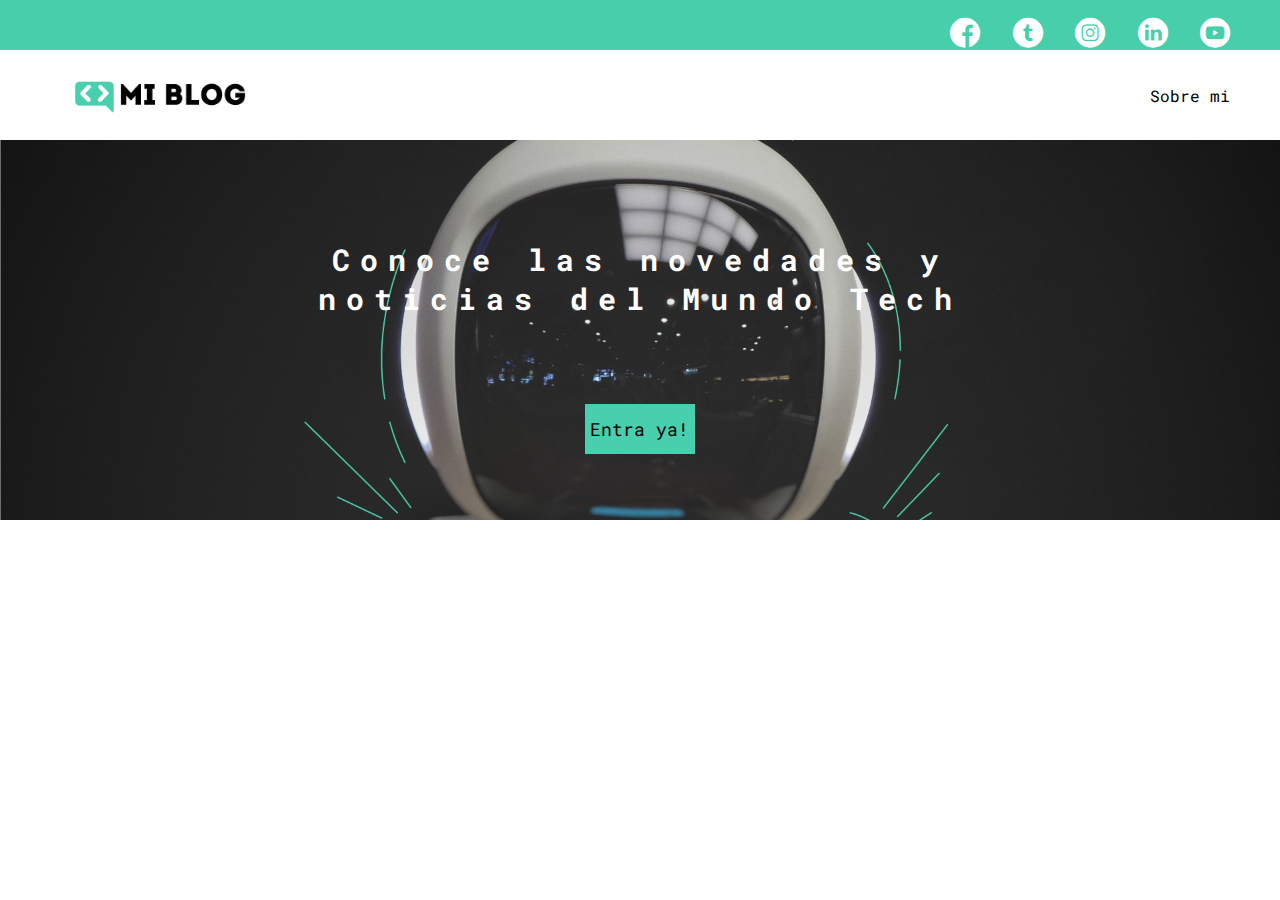
<file: index.html>
<!DOCTYPE html>
<html lang="en">
<head>
    <meta charset="UTF-8">
    <meta name="viewport" content="width=device-width, initial-scale=1.0">
    <title>Mi Blog</title>
    <link rel="stylesheet" href="css/main.css">
    <link rel="stylesheet" href="css/font/flaticon.css"
</head>
<body>
    <header>
        <section class="header-icons-container">
            <div class="icons">
                <a href="/"><span class="flaticon-001-facebook"></span></a>
                <a href="/"><span class="flaticon-002-twitter"></span></a>
                <a href="/"><span class="flaticon-011-instagram"></span></a>
                <a href="/"><span class="flaticon-010-linkedin"></span></a>
                <a href="/"><span class="flaticon-008-youtube"></span></a>
            </div>
        </section>
        <nav>
            <section class="nav-logo-container">
                <a href="/"><img src="assets/img/Logo-negro.png" alt="Logo de mi blog"></a>
            </section>
            <section class="profile-link">
                <a href="perfil.html">Sobre mi</a>
            </section>
        </nav>
    </header>

    <main class="home-main">
        <section>
            <h1 class="home-main-text"> Conoce las novedades y noticias del Mundo Tech</h1>
            <a class="home-main-button" href="blogs.html" >Entra ya!</a>
        </section>
    </main>
</body>
</html>
</file>
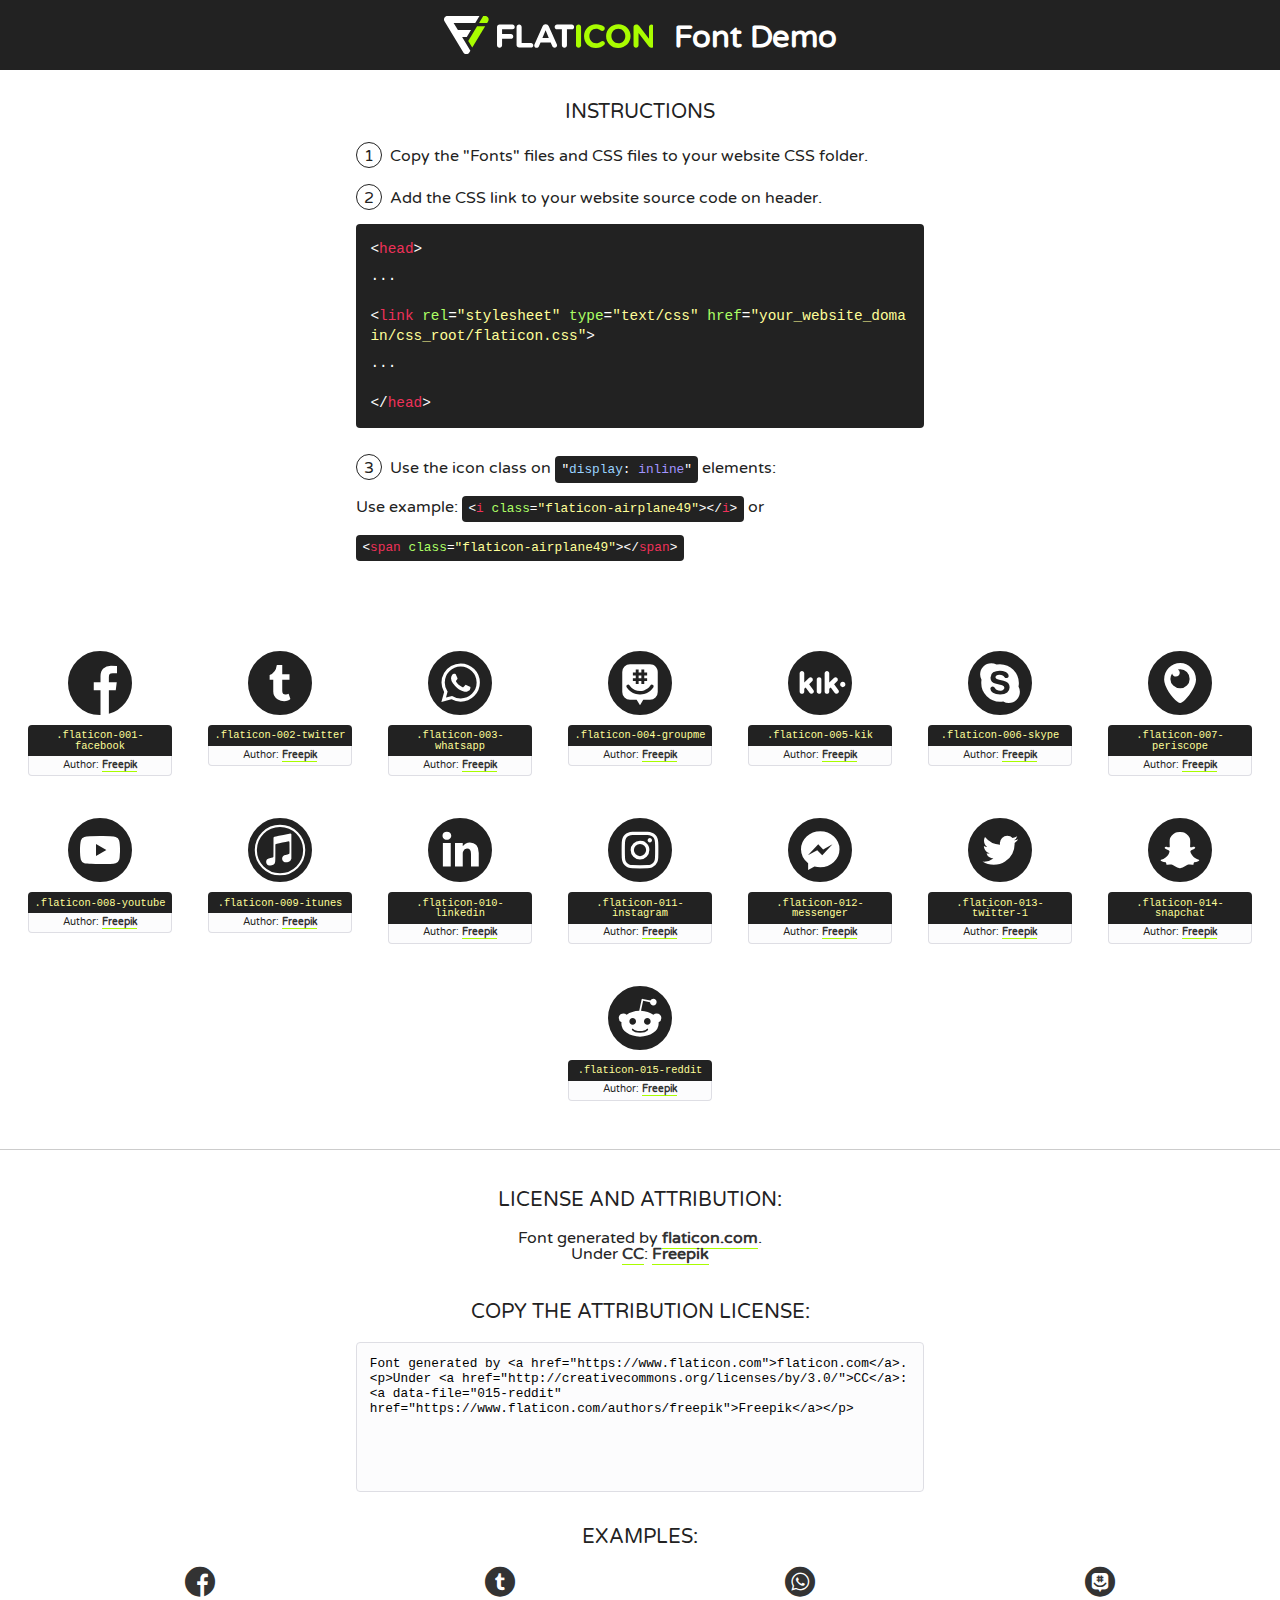
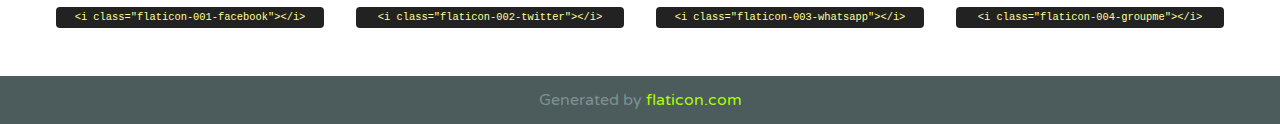
<file: css/font/flaticon.html>
<!DOCTYPE html>
<!--
  Flaticon icon font: Flaticon
  Creation date: 20/12/2018 09:27
-->
<html>
<!DOCTYPE html>
<html>

<head>
    <title>Flaticon WebFont</title>
    <link href="http://fonts.googleapis.com/css?family=Varela+Round" rel="stylesheet" type="text/css" />
    <link rel="stylesheet" type="text/css" href="flaticon.css">
    <meta charset="UTF-8">
    <style>
    html, body, div, span, applet, object, iframe,
    h1, h2, h3, h4, h5, h6, p, blockquote, pre,
    a, abbr, acronym, address, big, cite, code,
    del, dfn, em, img, ins, kbd, q, s, samp,
    small, strike, strong, sub, sup, tt, var,
    b, u, i, center,
    dl, dt, dd, ol, ul, li,
    fieldset, form, label, legend,
    table, caption, tbody, tfoot, thead, tr, th, td,
    article, aside, canvas, details, embed, 
    figure, figcaption, footer, header, hgroup, 
    menu, nav, output, ruby, section, summary,
    time, mark, audio, video {
        margin: 0;
        padding: 0;
        border: 0;
        font-size: 100%;
        font: inherit;
        vertical-align: baseline;
    }
    /* HTML5 display-role reset for older browsers */
    article, aside, details, figcaption, figure, 
    footer, header, hgroup, menu, nav, section {
        display: block;
    }
    body {
        line-height: 1;
    }
    ol, ul {
        list-style: none;
    }
    blockquote, q {
        quotes: none;
    }
    blockquote:before, blockquote:after,
    q:before, q:after {
        content: '';
        content: none;
    }
    table {
        border-collapse: collapse;
        border-spacing: 0;
    }
    body {
        font-family: 'Varela Round', Helvetica, Arial, sans-serif;
        font-size: 16px;
        color: #222;
    }
    a {
        color: #333;
        border-bottom: 1px solid #a9fd00;
        font-weight: bold;
        text-decoration: none;
    }
    * {
        -moz-box-sizing: border-box;
        -webkit-box-sizing: border-box;
        box-sizing: border-box;
        margin: 0;
        padding: 0;
    }
    [class^="flaticon-"]:before, [class*=" flaticon-"]:before, [class^="flaticon-"]:after, [class*=" flaticon-"]:after {
        font-family: Flaticon;
        font-size: 30px;
        font-style: normal;
        margin-left: 20px;
        color: #333;
    }
    .wrapper {
        max-width: 600px;
        margin: auto;
        padding: 0 1em;
    }
    .title {
        font-size: 1.25em;
        text-align: center;
        margin-bottom: 1em;
        text-transform: uppercase;
    }
    header {
        text-align: center;
        background-color: #222;
        color: #fff;
        padding: 1em;
    }
    header .logo {
        width: 210px;
        height: 38px;
        display: inline-block;
        vertical-align: middle;
        margin-right: 1em;
        border: none;
    }
    header strong {
        font-size: 1.95em;
        font-weight: bold;
        vertical-align: middle;
        margin-top: 5px;
        display: inline-block;
    }
    .demo {
        margin: 2em auto;
        line-height: 1.25em;
    }
    .demo ul li {
        margin-bottom: 1em;
    }
    .demo ul li .num {
        color: #222;
        border-radius: 20px;
        display: inline-block;
        width: 26px;
        padding: 3px;
        height: 26px;
        text-align: center;
        margin-right: 0.5em;
        border: 1px solid #222;
    }
    .demo ul li code {
        background-color: #222;
        border-radius: 4px;
        padding: 0.25em 0.5em;
        display: inline-block;
        color: #fff;
        font-family: Consolas,Monaco,Lucida Console,Liberation Mono,DejaVu Sans Mono,Bitstream Vera Sans Mono,Courier New, monospace;
        font-weight: lighter;
        margin-top: 1em;
        font-size: 0.8em;
        word-break: break-all;
    }
    .demo ul li code.big {
        padding: 1em;
        font-size: 0.9em;
    }
    .demo ul li code .red {
        color: #EF3159;
    }
    .demo ul li code .green {
        color: #ACFF65;
    }
    .demo ul li code .yellow {
        color: #FFFF99;
    }
    .demo ul li code .blue {
        color: #99D3FF;
    }
    .demo ul li code .purple {
        color: #A295FF;
    }
    .demo ul li code .dots {
        margin-top: 0.5em;
        display: block;
    }
    #glyphs {
        border-bottom: 1px solid #ccc;
        padding: 2em 0;
        text-align: center;
    }
    .glyph {
        display: inline-block;
        width: 9em;
        margin: 1em;
        text-align: center;
        vertical-align: top;
        background: #FFF;
    }
    .glyph .glyph-icon {
        padding: 10px;
        display: block;
        font-family:"Flaticon";
        font-size: 64px;
        line-height: 1;
    }
    .glyph .glyph-icon:before {
        font-size: 64px;
        color: #222;
        margin-left: 0;
    }
    .class-name {
        font-size: 0.65em;
        background-color: #222;
        color: #fff;
        border-radius: 4px 4px 0 0;
        padding: 0.5em;
        color: #FFFF99;
        font-family: Consolas,Monaco,Lucida Console,Liberation Mono,DejaVu Sans Mono,Bitstream Vera Sans Mono,Courier New, monospace;
    }
    .author-name {
        font-size: 0.6em;
        background-color: #fcfcfd;
        border: 1px solid #DEDEE4;
        border-top: 0;
        border-radius: 0 0 4px 4px;
        padding: 0.5em;
    }
    .class-name:last-child {
        font-size: 10px;
        color:#888;
    }
    .class-name:last-child a {
        font-size: 10px;
        color:#555;
    }
    .class-name:last-child a:hover {
        color:#a9fd00;
    }
    .glyph > input {
        display: block;
        width: 100px;
        margin: 5px auto;
        text-align: center;
        font-size: 12px;
        cursor: text;
    }
    .glyph > input.icon-input {
        font-family:"Flaticon";
        font-size: 16px;
        margin-bottom: 10px;
    }
    .attribution .title {
        margin-top: 2em;
    }
    .attribution textarea {
        background-color: #fcfcfd;
        padding: 1em;
        border: none;
        box-shadow: none;
        border: 1px solid #DEDEE4;
        border-radius: 4px;
        resize: none;
        width: 100%;
        height: 150px;
        font-size: 0.8em;
        font-family: Consolas,Monaco,Lucida Console,Liberation Mono,DejaVu Sans Mono,Bitstream Vera Sans Mono,Courier New, monospace;
        -webkit-appearance: none;
    }
    .iconsuse {
        margin: 2em auto;
        text-align: center;
        max-width: 1200px;
    }
    .iconsuse:after {
        content: '';
        display: table;
        clear: both;
    }
    .iconsuse .image {
        float: left;
        width: 25%;
        padding: 0 1em;
    }
    .iconsuse .image p {
        margin-bottom: 1em;
    }
    .iconsuse .image span {
        display: block;
        font-size: 0.65em;
        background-color: #222;
        color: #fff;
        border-radius: 4px;
        padding: 0.5em;
        color: #FFFF99;
        margin-top: 1em;
        font-family: Consolas,Monaco,Lucida Console,Liberation Mono,DejaVu Sans Mono,Bitstream Vera Sans Mono,Courier New, monospace;
    }
    #footer {
        text-align: center;
        background-color: #4C5B5C;
        color: #7c9192;
        padding: 1em;
    }
    #footer a {
        border: none;
        color: #a9fd00;
        font-weight: normal;
    }
    @media (max-width: 960px) {
        .iconsuse .image {
            width: 50%;
        }
    }
    @media (max-width: 560px) {
        .iconsuse .image {
            width: 100%;
        }
    }
    </style>
</head>

<body class="characters-off">

    <header>
        <a href="https://www.flaticon.com" target="_blank" class="logo">
            <svg version="1.1" xmlns="http://www.w3.org/2000/svg" xmlns:xlink="http://www.w3.org/1999/xlink" xmlns:a="http://ns.adobe.com/AdobeSVGViewerExtensions/3.0/" viewBox="0 0 560.875 102.036" enable-background="new 0 0 560.875 102.036" xml:space="preserve">
                <defs>
                </defs>
                <g>
                    <g class="letters">
                        <path fill="#ffffff" d="M141.596,29.675c0-3.777,2.985-6.767,6.764-6.767h34.438c3.426,0,6.15,2.728,6.15,6.15
                        c0,3.43-2.724,6.149-6.15,6.149h-27.674v13.091h23.719c3.429,0,6.151,2.724,6.151,6.15c0,3.43-2.723,6.149-6.151,6.149h-23.719
                        v17.574c0,3.773-2.986,6.761-6.764,6.761c-3.779,0-6.764-2.989-6.764-6.761V29.675z"></path>
                        <path fill="#ffffff" d="M193.844,29.149c0-3.781,2.985-6.767,6.764-6.767c3.776,0,6.763,2.985,6.763,6.767v42.957h25.039
                        c3.426,0,6.149,2.726,6.149,6.153c0,3.425-2.723,6.15-6.149,6.15h-31.802c-3.779,0-6.764-2.986-6.764-6.768V29.149z"></path>
                        <path fill="#ffffff" d="M241.891,75.71l21.438-48.407c1.492-3.341,4.215-5.357,7.906-5.357h0.792
                        c3.686,0,6.323,2.017,7.815,5.357l21.439,48.407c0.436,0.967,0.701,1.845,0.701,2.723c0,3.602-2.809,6.501-6.414,6.501
                        c-3.161,0-5.269-1.845-6.499-4.655l-4.132-9.661h-27.059l-4.301,10.102c-1.144,2.631-3.426,4.214-6.237,4.214
                        c-3.517,0-6.24-2.81-6.24-6.325C241.1,77.64,241.451,76.677,241.891,75.71z M279.932,58.666l-8.521-20.297l-8.526,20.297H279.932
                        z"></path>
                        <path fill="#ffffff" d="M314.864,35.387H301.86c-3.429,0-6.239-2.813-6.239-6.238c0-3.429,2.811-6.24,6.239-6.24h39.533
                        c3.426,0,6.237,2.811,6.237,6.24c0,3.425-2.811,6.238-6.237,6.238h-13.001v42.785c0,3.773-2.99,6.761-6.764,6.761
                        c-3.779,0-6.764-2.989-6.764-6.761V35.387z"></path>
                        <path fill="#A9FD00" d="M352.615,29.149c0-3.781,2.985-6.767,6.767-6.767c3.774,0,6.761,2.985,6.761,6.767v49.024
                        c0,3.773-2.987,6.761-6.761,6.761c-3.781,0-6.767-2.989-6.767-6.761V29.149z"></path>
                        <path fill="#A9FD00" d="M374.132,53.836v-0.179c0-17.481,13.178-31.801,32.065-31.801c9.22,0,15.459,2.458,20.557,6.238
                        c1.402,1.054,2.637,2.985,2.637,5.357c0,3.692-2.985,6.59-6.681,6.59c-1.845,0-3.071-0.702-4.044-1.319
                        c-3.776-2.813-7.729-4.393-12.562-4.393c-10.364,0-17.831,8.611-17.831,19.154v0.173c0,10.542,7.291,19.329,17.831,19.329
                        c5.715,0,9.492-1.756,13.359-4.834c1.049-0.874,2.458-1.491,4.039-1.491c3.429,0,6.325,2.813,6.325,6.236
                        c0,2.106-1.056,3.78-2.282,4.834c-5.539,4.834-12.036,7.733-21.878,7.733C387.572,85.464,374.132,71.493,374.132,53.836z"></path>
                        <path fill="#A9FD00" d="M433.009,53.836v-0.179c0-17.481,13.79-31.801,32.766-31.801c18.981,0,32.592,14.143,32.592,31.628v0.173
                        c0,17.483-13.785,31.807-32.769,31.807C446.625,85.464,433.009,71.32,433.009,53.836z M484.224,53.836v-0.179
                        c0-10.539-7.725-19.326-18.626-19.326c-10.893,0-18.449,8.611-18.449,19.154v0.173c0,10.542,7.73,19.329,18.626,19.329
                        C476.676,72.986,484.224,64.378,484.224,53.836z"></path>
                        <path fill="#A9FD00" d="M506.233,29.321c0-3.774,2.99-6.763,6.767-6.763h1.401c3.252,0,5.183,1.583,7.029,3.953l26.093,34.265
                        V29.059c0-3.692,2.99-6.677,6.681-6.677c3.683,0,6.671,2.985,6.671,6.677v48.934c0,3.78-2.987,6.765-6.764,6.765h-0.436
                        c-3.257,0-5.188-1.581-7.034-3.953l-27.056-35.492v32.944c0,3.687-2.985,6.676-6.678,6.676c-3.683,0-6.673-2.989-6.673-6.676
                        V29.321z"></path>
                    </g>
                    <g class="insignia">
                        <path fill="#ffffff" d="M48.372,56.137h12.517l11.156-18.537H37.186L25.688,18.539h57.825L94.668,0H9.271
                        C5.925,0,2.842,1.801,1.198,4.716c-1.644,2.907-1.593,6.482,0.134,9.343l50.38,83.501c1.678,2.781,4.689,4.476,7.938,4.476
                        c3.246,0,6.257-1.695,7.935-4.476l2.898-4.804L48.372,56.137z"></path>
                        <g class="i">
                            <path fill="#A9FD00" d="M93.575,18.539h0.031v0.004l21.652,0.004l2.705-4.488c1.727-2.861,1.778-6.436,0.133-9.343
                            C116.454,1.801,113.371,0,110.026,0h-5.294L93.575,18.539z"></path>
                            <polygon fill="#A9FD00" points="88.291,27.356 64.725,66.486 75.519,84.404 109.942,27.356"></polygon>
                        </g>
                    </g>
                </g>
            </svg>
        </a>
        <strong>Font Demo</strong>
    </header>


    <section class="demo wrapper">

        <p class="title">Instructions</p>

        <ul>
            <li>
                <span class="num">1</span>Copy the "Fonts" files and CSS files to your website CSS folder.
            </li>
            <li>
                <span class="num">2</span>Add the CSS link to your website source code on header.
                <code class="big">
                    &lt;<span class="red">head</span>&gt;
                    <br/><span class="dots">...</span>
                    <br/>&lt;<span class="red">link</span> <span class="green">rel</span>=<span class="yellow">"stylesheet"</span> <span class="green">type</span>=<span class="yellow">"text/css"</span> <span class="green">href</span>=<span class="yellow">"your_website_domain/css_root/flaticon.css"</span>&gt;
                    <br/><span class="dots">...</span>
                    <br/>&lt;/<span class="red">head</span>&gt;
                </code>
            </li>

            <li>
                <p>
                    <span class="num">3</span>Use the icon class on <code>"<span class="blue">display</span>:<span class="purple"> inline</span>"</code> elements:
                    <br />
                    Use example: <code>&lt;<span class="red">i</span> <span class="green">class</span>=<span class="yellow">&quot;flaticon-airplane49&quot;</span>&gt;&lt;/<span class="red">i</span>&gt;</code> or <code>&lt;<span class="red">span</span> <span class="green">class</span>=<span class="yellow">&quot;flaticon-airplane49&quot;</span>&gt;&lt;/<span class="red">span</span>&gt;</code>
            </li>
        </ul>

    </section>




   <section id="glyphs">          
    
      
        <div class="glyph"><div class="glyph-icon flaticon-001-facebook"></div>
            <div class="class-name">.flaticon-001-facebook</div>
            <div class="author-name">Author: <a data-file="001-facebook" href="https://www.flaticon.com/authors/freepik">Freepik</a> </div> 
        </div>        
        
        <div class="glyph"><div class="glyph-icon flaticon-002-twitter"></div>
            <div class="class-name">.flaticon-002-twitter</div>
            <div class="author-name">Author: <a data-file="002-twitter" href="https://www.flaticon.com/authors/freepik">Freepik</a> </div> 
        </div>        
        
        <div class="glyph"><div class="glyph-icon flaticon-003-whatsapp"></div>
            <div class="class-name">.flaticon-003-whatsapp</div>
            <div class="author-name">Author: <a data-file="003-whatsapp" href="https://www.flaticon.com/authors/freepik">Freepik</a> </div> 
        </div>        
        
        <div class="glyph"><div class="glyph-icon flaticon-004-groupme"></div>
            <div class="class-name">.flaticon-004-groupme</div>
            <div class="author-name">Author: <a data-file="004-groupme" href="https://www.flaticon.com/authors/freepik">Freepik</a> </div> 
        </div>        
        
        <div class="glyph"><div class="glyph-icon flaticon-005-kik"></div>
            <div class="class-name">.flaticon-005-kik</div>
            <div class="author-name">Author: <a data-file="005-kik" href="https://www.flaticon.com/authors/freepik">Freepik</a> </div> 
        </div>        
        
        <div class="glyph"><div class="glyph-icon flaticon-006-skype"></div>
            <div class="class-name">.flaticon-006-skype</div>
            <div class="author-name">Author: <a data-file="006-skype" href="https://www.flaticon.com/authors/freepik">Freepik</a> </div> 
        </div>        
        
        <div class="glyph"><div class="glyph-icon flaticon-007-periscope"></div>
            <div class="class-name">.flaticon-007-periscope</div>
            <div class="author-name">Author: <a data-file="007-periscope" href="https://www.flaticon.com/authors/freepik">Freepik</a> </div> 
        </div>        
        
        <div class="glyph"><div class="glyph-icon flaticon-008-youtube"></div>
            <div class="class-name">.flaticon-008-youtube</div>
            <div class="author-name">Author: <a data-file="008-youtube" href="https://www.flaticon.com/authors/freepik">Freepik</a> </div> 
        </div>        
        
        <div class="glyph"><div class="glyph-icon flaticon-009-itunes"></div>
            <div class="class-name">.flaticon-009-itunes</div>
            <div class="author-name">Author: <a data-file="009-itunes" href="https://www.flaticon.com/authors/freepik">Freepik</a> </div> 
        </div>        
        
        <div class="glyph"><div class="glyph-icon flaticon-010-linkedin"></div>
            <div class="class-name">.flaticon-010-linkedin</div>
            <div class="author-name">Author: <a data-file="010-linkedin" href="https://www.flaticon.com/authors/freepik">Freepik</a> </div> 
        </div>        
        
        <div class="glyph"><div class="glyph-icon flaticon-011-instagram"></div>
            <div class="class-name">.flaticon-011-instagram</div>
            <div class="author-name">Author: <a data-file="011-instagram" href="https://www.flaticon.com/authors/freepik">Freepik</a> </div> 
        </div>        
        
        <div class="glyph"><div class="glyph-icon flaticon-012-messenger"></div>
            <div class="class-name">.flaticon-012-messenger</div>
            <div class="author-name">Author: <a data-file="012-messenger" href="https://www.flaticon.com/authors/freepik">Freepik</a> </div> 
        </div>        
        
        <div class="glyph"><div class="glyph-icon flaticon-013-twitter-1"></div>
            <div class="class-name">.flaticon-013-twitter-1</div>
            <div class="author-name">Author: <a data-file="013-twitter-1" href="https://www.flaticon.com/authors/freepik">Freepik</a> </div> 
        </div>        
        
        <div class="glyph"><div class="glyph-icon flaticon-014-snapchat"></div>
            <div class="class-name">.flaticon-014-snapchat</div>
            <div class="author-name">Author: <a data-file="014-snapchat" href="https://www.flaticon.com/authors/freepik">Freepik</a> </div> 
        </div>        
        
        <div class="glyph"><div class="glyph-icon flaticon-015-reddit"></div>
            <div class="class-name">.flaticon-015-reddit</div>
            <div class="author-name">Author: <a data-file="015-reddit" href="https://www.flaticon.com/authors/freepik">Freepik</a> </div> 
        </div>        
        

    </section>



    <section class="attribution wrapper"   style="text-align:center;">

      <div class="title">License and attribution:</div><div class="attrDiv">Font generated by <a href="https://www.flaticon.com">flaticon.com</a>. <div><p>Under <a href="http://creativecommons.org/licenses/by/3.0/">CC</a>: <a data-file="015-reddit" href="https://www.flaticon.com/authors/freepik">Freepik</a></p>  </div>
      </div>
      <div class="title">Copy the Attribution License:</div>

    <textarea onclick="this.focus();this.select();">Font generated by &lt;a href=&quot;https://www.flaticon.com&quot;&gt;flaticon.com&lt;/a&gt;. <p>Under <a href="http://creativecommons.org/licenses/by/3.0/">CC</a>: <a data-file="015-reddit" href="https://www.flaticon.com/authors/freepik">Freepik</a></p>  
     </textarea>

    </section>

    <section class="iconsuse">

          <div class="title">Examples:</div>            
             
            <div class="image">
                <p>
                    <i class="glyph-icon flaticon-001-facebook"></i> 
                    <span>&lt;i class=&quot;flaticon-001-facebook&quot;&gt;&lt;/i&gt;</span>
                </p>
            </div>
            
            <div class="image">
                <p>
                    <i class="glyph-icon flaticon-002-twitter"></i> 
                    <span>&lt;i class=&quot;flaticon-002-twitter&quot;&gt;&lt;/i&gt;</span>
                </p>
            </div>
            
            <div class="image">
                <p>
                    <i class="glyph-icon flaticon-003-whatsapp"></i> 
                    <span>&lt;i class=&quot;flaticon-003-whatsapp&quot;&gt;&lt;/i&gt;</span>
                </p>
            </div>
            
            <div class="image">
                <p>
                    <i class="glyph-icon flaticon-004-groupme"></i> 
                    <span>&lt;i class=&quot;flaticon-004-groupme&quot;&gt;&lt;/i&gt;</span>
                </p>
            </div>
                       
        </div>
                            
    </section>

<div id="footer">
    <div>Generated by <a href="https://www.flaticon.com">flaticon.com</a>
    </div>
</div>



</body>
</html>
</file>
<file: css/main.css>
@import url('https://fonts.googleapis.com/css?family=Roboto+Mono:400,500,700|Roboto+Slab:400,700|Roboto:400,500,700,900&display=swap');

body {
    font-family: 'Roboto Mono', sans-serif;
    margin: 0;
    padding: 0;
}

a {
    text-decoration: none;
    display: inline;
    color: black;
}

header {
     width: 100%;
     height: 140px;
     display: grid;
     grid-template-rows: 1fr 1fr;
}

header .header-icons-container {
    width: 100%;
    height: 50px;
    display: grid;
    background-color: #47cfac;
}

header .header-icons-container .icons {
    width: 300px;
    height: auto;
    display: flex;
    align-items: flex-end;
    justify-content: space-between;
    justify-self: end;
    margin-right: 50px;
    text-decoration: none;

}

header .icons span {
    color: white;
}

nav {
    display: grid;
    grid-template-columns: 1fr 1fr;
    height: 90px;
}
nav .nav-logo-container {
    margin-left: 50px;
}

nav .nav-logo-container img {
    width: 220px;
    margin-top: 10px;
}

nav .profile-link {
    display: flex;
    align-items: center;
    justify-content: flex-end;
    margin-right: 50px;
}
.home-main {
    display: grid;
    grid-template-columns: 1fr 4fr 1fr;
    height: 100%;
    background-image: url('../assets/img/Cover.png');
    background-position: center;
    background-repeat: no-repeat;
    background-size: cover;
}

.home-main section {
    display: grid;
    grid-column: 2;
    justify-items: center;
    height: 300px;
    margin-top: 80px;
}

.home-main-text {
    font-family: 'Roboto mono', monospace;
    font-size: 30px;
    font-weight: 700px;
    color: white;
    text-align: center;
    letter-spacing: 10px;
}

.home-main-button {
    width: 110px;
    height: 50px;
    background-color: #48cfad;
    text-align: center;
    font-weight: 800px;
    font-size: 18px;
    line-height: 50px;
}
</file>
<file: css/font/flaticon.css>
/*
  	Flaticon icon font: Flaticon
  	Creation date: 20/12/2018 09:27
  	*/

@font-face {
  font-family: "Flaticon";
  src: url("./Flaticon.eot");
  src: url("./Flaticon.eot?#iefix") format("embedded-opentype"),
       url("./Flaticon.woff") format("woff"),
       url("./Flaticon.ttf") format("truetype"),
       url("./Flaticon.svg#Flaticon") format("svg");
  font-weight: normal;
  font-style: normal;
}

@media screen and (-webkit-min-device-pixel-ratio:0) {
  @font-face {
    font-family: "Flaticon";
    src: url("./Flaticon.svg#Flaticon") format("svg");
  }
}

[class^="flaticon-"]:before, [class*=" flaticon-"]:before,
[class^="flaticon-"]:after, [class*=" flaticon-"]:after {   
  font-family: Flaticon;
        font-size: 30px;
font-style: normal;
margin-left: 20px;
}

.flaticon-001-facebook:before { content: "\f100"; }
.flaticon-002-twitter:before { content: "\f101"; }
.flaticon-003-whatsapp:before { content: "\f102"; }
.flaticon-004-groupme:before { content: "\f103"; }
.flaticon-005-kik:before { content: "\f104"; }
.flaticon-006-skype:before { content: "\f105"; }
.flaticon-007-periscope:before { content: "\f106"; }
.flaticon-008-youtube:before { content: "\f107"; }
.flaticon-009-itunes:before { content: "\f108"; }
.flaticon-010-linkedin:before { content: "\f109"; }
.flaticon-011-instagram:before { content: "\f10a"; }
.flaticon-012-messenger:before { content: "\f10b"; }
.flaticon-013-twitter-1:before { content: "\f10c"; }
.flaticon-014-snapchat:before { content: "\f10d"; }
.flaticon-015-reddit:before { content: "\f10e"; }
</file>
